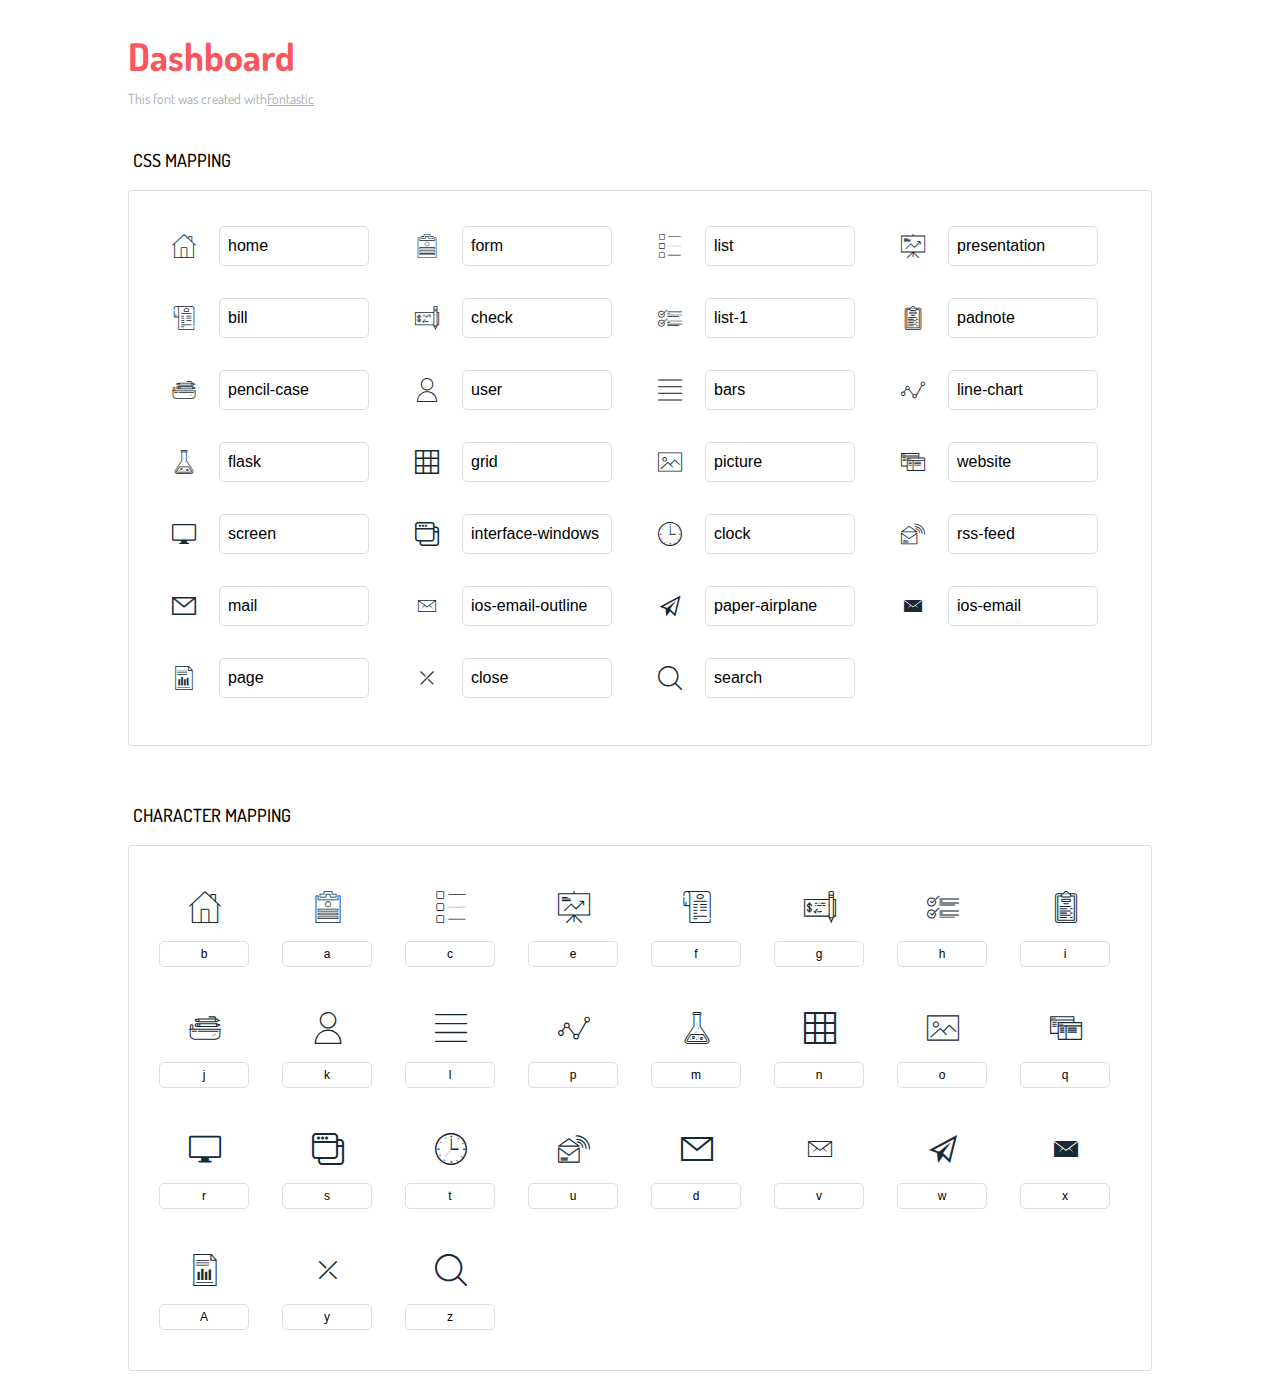
<file: BProductive3/src/main/resources/static/icons-reference/icons-reference.html>
<!DOCTYPE html>
<html lang="en">
  <head>
    <meta charset="utf-8">
    <meta http-equiv="X-UA-Compatible" content="IE=edge,chrome=1">
    <meta name="viewport" content="width=device-width,initial-scale=1">
    <title>Font Reference - Dashboard</title>
    <link href="http://fonts.googleapis.com/css?family=Dosis:400,500,700" rel="stylesheet" type="text/css">
    <link rel="stylesheet" href="styles.css">
    <style type="text/css">html,body,div,span,applet,object,iframe,h1,h2,h3,h4,h5,h6,p,blockquote,pre,a,abbr,acronym,address,big,cite,code,del,dfn,em,img,ins,kbd,q,s,samp,small,strike,strong,sub,sup,tt,var,dl,dt,dd,ol,ul,li,fieldset,form,label,legend,table,caption,tbody,tfoot,thead,tr,th,td{margin:0;padding:0;border:0;outline:0;font-weight:inherit;font-style:inherit;font-family:inherit;font-size:100%;vertical-align:baseline}body{line-height:1;color:#000;background:#fff}ol,ul{list-style:none}table{border-collapse:separate;border-spacing:0;vertical-align:middle}caption,th,td{text-align:left;font-weight:normal;vertical-align:middle}a img{border:none}*{-webkit-box-sizing:border-box;-moz-box-sizing:border-box;box-sizing:border-box}body{font-family:'Dosis','Tahoma',sans-serif}.container{margin:15px auto;width:80%}h1{margin:40px 0 20px;font-weight:700;font-size:38px;line-height:32px;color:#fb565e}h2{font-size:18px;padding:0 0 21px 5px;margin:45px 0 0 0;text-transform:uppercase;font-weight:500}.small{font-size:14px;color:#a5adb4;}.small a{color:#a5adb4;}.small a:hover{color:#fb565e}.glyphs.character-mapping{margin:0 0 20px 0;padding:20px 0 20px 30px;color:rgba(0,0,0,0.5);border:1px solid #d8e0e5;-webkit-border-radius:3px;border-radius:3px;}.glyphs.character-mapping li{margin:0 30px 20px 0;display:inline-block;width:90px}.glyphs.character-mapping .icon{margin:10px 0 10px 15px;padding:15px;position:relative;width:55px;height:55px;color:#162a36 !important;overflow:hidden;-webkit-border-radius:3px;border-radius:3px;font-size:32px;}.glyphs.character-mapping .icon svg{fill:#000}.glyphs.character-mapping input{margin:0;padding:5px 0;line-height:12px;font-size:12px;display:block;width:100%;border:1px solid #d8e0e5;-webkit-border-radius:5px;border-radius:5px;text-align:center;outline:0;}.glyphs.character-mapping input:focus{border:1px solid #fbde4a;-webkit-box-shadow:inset 0 0 3px #fbde4a;box-shadow:inset 0 0 3px #fbde4a}.glyphs.character-mapping input:hover{-webkit-box-shadow:inset 0 0 3px #fbde4a;box-shadow:inset 0 0 3px #fbde4a}.glyphs.css-mapping{margin:0 0 60px 0;padding:30px 0 20px 30px;color:rgba(0,0,0,0.5);border:1px solid #d8e0e5;-webkit-border-radius:3px;border-radius:3px;}.glyphs.css-mapping li{margin:0 30px 20px 0;padding:0;display:inline-block;overflow:hidden}.glyphs.css-mapping .icon{margin:0;margin-right:10px;padding:13px;height:50px;width:50px;color:#162a36 !important;overflow:hidden;float:left;font-size:24px}.glyphs.css-mapping input{margin:0;margin-top:5px;padding:8px;line-height:16px;font-size:16px;display:block;width:150px;height:40px;border:1px solid #d8e0e5;-webkit-border-radius:5px;border-radius:5px;background:#fff;outline:0;float:right;}.glyphs.css-mapping input:focus{border:1px solid #fbde4a;-webkit-box-shadow:inset 0 0 3px #fbde4a;box-shadow:inset 0 0 3px #fbde4a}.glyphs.css-mapping input:hover{-webkit-box-shadow:inset 0 0 3px #fbde4a;box-shadow:inset 0 0 3px #fbde4a}</style>
  </head>
  <body>
    <div class="container">
      <h1>Dashboard</h1>
      <p class="small">This font was created with<a href="http://fontastic.me/">Fontastic</a></p>
      <h2>CSS mapping</h2>
      <ul class="glyphs css-mapping">
        <li>
          <div class="icon icon-home"></div>
          <input type="text" readonly="readonly" value="home">
        </li>
        <li>
          <div class="icon icon-form"></div>
          <input type="text" readonly="readonly" value="form">
        </li>
        <li>
          <div class="icon icon-list"></div>
          <input type="text" readonly="readonly" value="list">
        </li>
        <li>
          <div class="icon icon-presentation"></div>
          <input type="text" readonly="readonly" value="presentation">
        </li>
        <li>
          <div class="icon icon-bill"></div>
          <input type="text" readonly="readonly" value="bill">
        </li>
        <li>
          <div class="icon icon-check"></div>
          <input type="text" readonly="readonly" value="check">
        </li>
        <li>
          <div class="icon icon-list-1"></div>
          <input type="text" readonly="readonly" value="list-1">
        </li>
        <li>
          <div class="icon icon-padnote"></div>
          <input type="text" readonly="readonly" value="padnote">
        </li>
        <li>
          <div class="icon icon-pencil-case"></div>
          <input type="text" readonly="readonly" value="pencil-case">
        </li>
        <li>
          <div class="icon icon-user"></div>
          <input type="text" readonly="readonly" value="user">
        </li>
        <li>
          <div class="icon icon-bars"></div>
          <input type="text" readonly="readonly" value="bars">
        </li>
        <li>
          <div class="icon icon-line-chart"></div>
          <input type="text" readonly="readonly" value="line-chart">
        </li>
        <li>
          <div class="icon icon-flask"></div>
          <input type="text" readonly="readonly" value="flask">
        </li>
        <li>
          <div class="icon icon-grid"></div>
          <input type="text" readonly="readonly" value="grid">
        </li>
        <li>
          <div class="icon icon-picture"></div>
          <input type="text" readonly="readonly" value="picture">
        </li>
        <li>
          <div class="icon icon-website"></div>
          <input type="text" readonly="readonly" value="website">
        </li>
        <li>
          <div class="icon icon-screen"></div>
          <input type="text" readonly="readonly" value="screen">
        </li>
        <li>
          <div class="icon icon-interface-windows"></div>
          <input type="text" readonly="readonly" value="interface-windows">
        </li>
        <li>
          <div class="icon icon-clock"></div>
          <input type="text" readonly="readonly" value="clock">
        </li>
        <li>
          <div class="icon icon-rss-feed"></div>
          <input type="text" readonly="readonly" value="rss-feed">
        </li>
        <li>
          <div class="icon icon-mail"></div>
          <input type="text" readonly="readonly" value="mail">
        </li>
        <li>
          <div class="icon icon-ios-email-outline"></div>
          <input type="text" readonly="readonly" value="ios-email-outline">
        </li>
        <li>
          <div class="icon icon-paper-airplane"></div>
          <input type="text" readonly="readonly" value="paper-airplane">
        </li>
        <li>
          <div class="icon icon-ios-email"></div>
          <input type="text" readonly="readonly" value="ios-email">
        </li>
        <li>
          <div class="icon icon-page"></div>
          <input type="text" readonly="readonly" value="page">
        </li>
        <li>
          <div class="icon icon-close"></div>
          <input type="text" readonly="readonly" value="close">
        </li>
        <li>
          <div class="icon icon-search"></div>
          <input type="text" readonly="readonly" value="search">
        </li>
      </ul>
      <h2>Character mapping</h2>
      <ul class="glyphs character-mapping">
        <li>
          <div data-icon="b" class="icon"></div>
          <input type="text" readonly="readonly" value="b">
        </li>
        <li>
          <div data-icon="a" class="icon"></div>
          <input type="text" readonly="readonly" value="a">
        </li>
        <li>
          <div data-icon="c" class="icon"></div>
          <input type="text" readonly="readonly" value="c">
        </li>
        <li>
          <div data-icon="e" class="icon"></div>
          <input type="text" readonly="readonly" value="e">
        </li>
        <li>
          <div data-icon="f" class="icon"></div>
          <input type="text" readonly="readonly" value="f">
        </li>
        <li>
          <div data-icon="g" class="icon"></div>
          <input type="text" readonly="readonly" value="g">
        </li>
        <li>
          <div data-icon="h" class="icon"></div>
          <input type="text" readonly="readonly" value="h">
        </li>
        <li>
          <div data-icon="i" class="icon"></div>
          <input type="text" readonly="readonly" value="i">
        </li>
        <li>
          <div data-icon="j" class="icon"></div>
          <input type="text" readonly="readonly" value="j">
        </li>
        <li>
          <div data-icon="k" class="icon"></div>
          <input type="text" readonly="readonly" value="k">
        </li>
        <li>
          <div data-icon="l" class="icon"></div>
          <input type="text" readonly="readonly" value="l">
        </li>
        <li>
          <div data-icon="p" class="icon"></div>
          <input type="text" readonly="readonly" value="p">
        </li>
        <li>
          <div data-icon="m" class="icon"></div>
          <input type="text" readonly="readonly" value="m">
        </li>
        <li>
          <div data-icon="n" class="icon"></div>
          <input type="text" readonly="readonly" value="n">
        </li>
        <li>
          <div data-icon="o" class="icon"></div>
          <input type="text" readonly="readonly" value="o">
        </li>
        <li>
          <div data-icon="q" class="icon"></div>
          <input type="text" readonly="readonly" value="q">
        </li>
        <li>
          <div data-icon="r" class="icon"></div>
          <input type="text" readonly="readonly" value="r">
        </li>
        <li>
          <div data-icon="s" class="icon"></div>
          <input type="text" readonly="readonly" value="s">
        </li>
        <li>
          <div data-icon="t" class="icon"></div>
          <input type="text" readonly="readonly" value="t">
        </li>
        <li>
          <div data-icon="u" class="icon"></div>
          <input type="text" readonly="readonly" value="u">
        </li>
        <li>
          <div data-icon="d" class="icon"></div>
          <input type="text" readonly="readonly" value="d">
        </li>
        <li>
          <div data-icon="v" class="icon"></div>
          <input type="text" readonly="readonly" value="v">
        </li>
        <li>
          <div data-icon="w" class="icon"></div>
          <input type="text" readonly="readonly" value="w">
        </li>
        <li>
          <div data-icon="x" class="icon"></div>
          <input type="text" readonly="readonly" value="x">
        </li>
        <li>
          <div data-icon="A" class="icon"></div>
          <input type="text" readonly="readonly" value="A">
        </li>
        <li>
          <div data-icon="y" class="icon"></div>
          <input type="text" readonly="readonly" value="y">
        </li>
        <li>
          <div data-icon="z" class="icon"></div>
          <input type="text" readonly="readonly" value="z">
        </li>
      </ul>
    </div>
    <script>(function() {
  var glyphs, i, len, ref;

  ref = document.getElementsByClassName('glyphs');
  for (i = 0, len = ref.length; i < len; i++) {
    glyphs = ref[i];
    glyphs.addEventListener('click', function(event) {
      if (event.target.tagName === 'INPUT') {
        return event.target.select();
      }
    });
  }

}).call(this);

    </script>
  </body>
</html>
</file>
<file: BProductive3/src/main/resources/static/icons-reference/styles.css>
@charset "UTF-8";

@font-face {
  font-family: "dashboard";
  src:url("fonts/dashboard.eot");
  src:url("fonts/dashboard.eot?#iefix") format("embedded-opentype"),
    url("fonts/dashboard.woff") format("woff"),
    url("fonts/dashboard.ttf") format("truetype"),
    url("fonts/dashboard.svg#dashboard") format("svg");
  font-weight: normal;
  font-style: normal;

}

[data-icon]:before {
  font-family: "dashboard" !important;
  content: attr(data-icon);
  font-style: normal !important;
  font-weight: normal !important;
  font-variant: normal !important;
  text-transform: none !important;
  speak: none;
  line-height: 1;
  -webkit-font-smoothing: antialiased;
  -moz-osx-font-smoothing: grayscale;
}

[class^="icon-"]:before,
[class*=" icon-"]:before {
  font-family: "dashboard" !important;
  font-style: normal !important;
  font-weight: normal !important;
  font-variant: normal !important;
  text-transform: none !important;
  speak: none;
  line-height: 1;
  -webkit-font-smoothing: antialiased;
  -moz-osx-font-smoothing: grayscale;
}

.icon-home:before {
  content: "\62";
}
.icon-form:before {
  content: "\61";
}
.icon-list:before {
  content: "\63";
}
.icon-presentation:before {
  content: "\65";
}
.icon-bill:before {
  content: "\66";
}
.icon-check:before {
  content: "\67";
}
.icon-list-1:before {
  content: "\68";
}
.icon-padnote:before {
  content: "\69";
}
.icon-pencil-case:before {
  content: "\6a";
}
.icon-user:before {
  content: "\6b";
}
.icon-bars:before {
  content: "\6c";
}
.icon-line-chart:before {
  content: "\70";
}
.icon-flask:before {
  content: "\6d";
}
.icon-grid:before {
  content: "\6e";
}
.icon-picture:before {
  content: "\6f";
}
.icon-website:before {
  content: "\71";
}
.icon-screen:before {
  content: "\72";
}
.icon-interface-windows:before {
  content: "\73";
}
.icon-clock:before {
  content: "\74";
}
.icon-rss-feed:before {
  content: "\75";
}
.icon-mail:before {
  content: "\64";
}
.icon-ios-email-outline:before {
  content: "\76";
}
.icon-paper-airplane:before {
  content: "\77";
}
.icon-ios-email:before {
  content: "\78";
}
.icon-page:before {
  content: "\41";
}
.icon-close:before {
  content: "\79";
}
.icon-search:before {
  content: "\7a";
}
</file>
